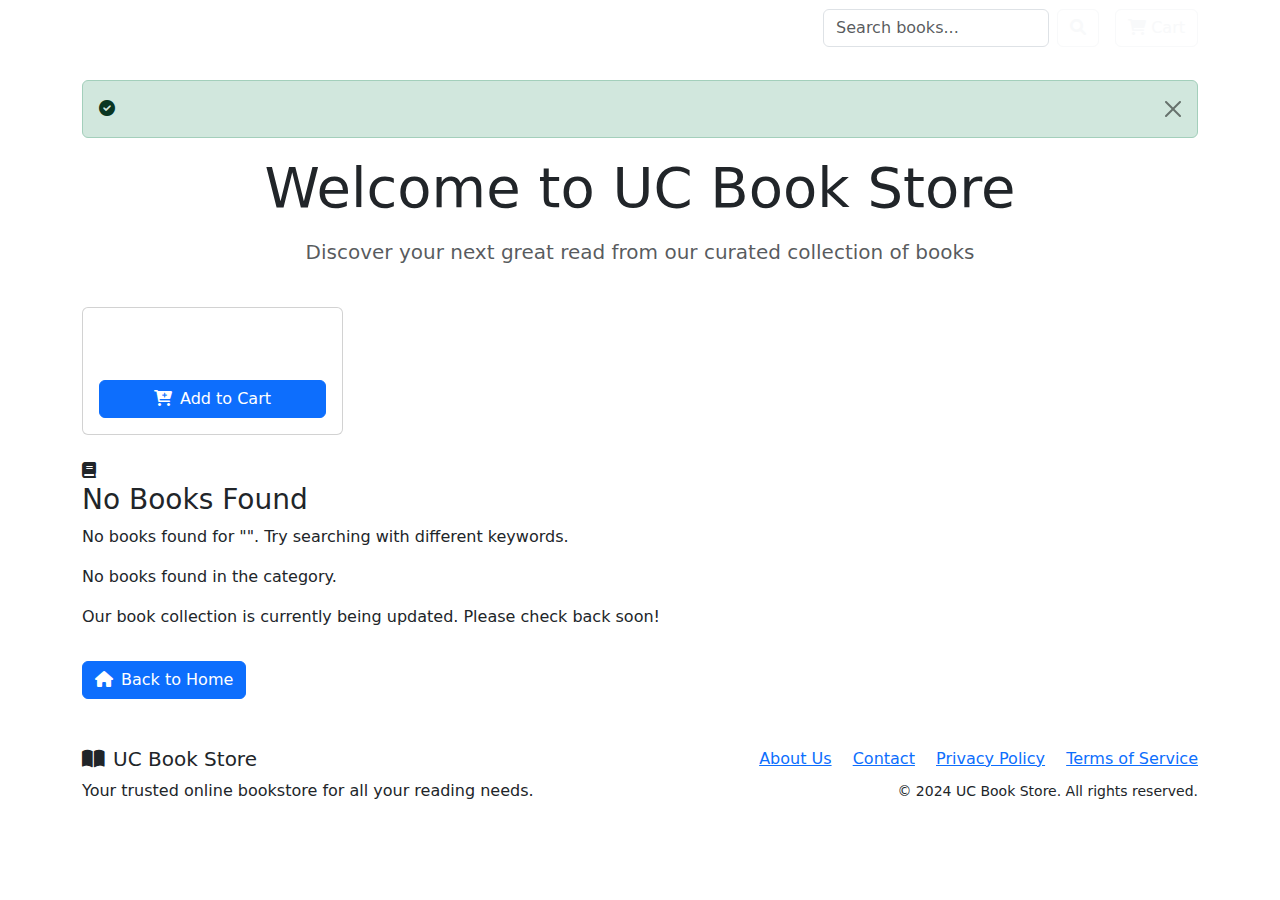
<file: src/main/resources/templates/index.html>
<!DOCTYPE html>
<html lang="en" xmlns:th="http://www.thymeleaf.org">
<head>
    <meta charset="UTF-8">
    <meta name="viewport" content="width=device-width, initial-scale=1.0">
    <title>UC Book Store - Your Online Bookstore</title>
    
    <!-- Bootstrap CSS -->
    <link href="https://cdn.jsdelivr.net/npm/bootstrap@5.3.0/dist/css/bootstrap.min.css" rel="stylesheet">
    <!-- Font Awesome -->
    <link href="https://cdnjs.cloudflare.com/ajax/libs/font-awesome/6.0.0/css/all.min.css" rel="stylesheet">
    <!-- Custom CSS -->
    <link th:href="@{/css/style.css}" rel="stylesheet">
</head>
<body>
    <!-- Navigation -->
    <nav class="navbar navbar-expand-lg navbar-dark">
        <div class="container">
            <a class="navbar-brand" th:href="@{/}">
                <i class="fas fa-book-open me-2"></i>UC Book Store
            </a>
            
            <button class="navbar-toggler" type="button" data-bs-toggle="collapse" data-bs-target="#navbarNav">
                <span class="navbar-toggler-icon"></span>
            </button>
            
            <div class="collapse navbar-collapse" id="navbarNav">
                <ul class="navbar-nav me-auto">
                    <li class="nav-item">
                        <a class="nav-link" th:href="@{/}">Home</a>
                    </li>
                    <li class="nav-item dropdown">
                        <a class="nav-link dropdown-toggle" href="#" role="button" data-bs-toggle="dropdown">
                            Categories
                        </a>
                        <ul class="dropdown-menu">
                            <li><a class="dropdown-item" th:href="@{/category(name='Fiction')}">Fiction</a></li>
                            <li><a class="dropdown-item" th:href="@{/category(name='Romance')}">Romance</a></li>
                            <li><a class="dropdown-item" th:href="@{/category(name='Fantasy')}">Fantasy</a></li>
                            <li><a class="dropdown-item" th:href="@{/category(name='Technology')}">Technology</a></li>
                            <li><a class="dropdown-item" th:href="@{/category(name='History')}">History</a></li>
                            <li><a class="dropdown-item" th:href="@{/category(name='Self-Help')}">Self-Help</a></li>
                        </ul>
                    </li>
                </ul>
                
                <!-- Search Form -->
                <form class="d-flex me-3 search-form" th:action="@{/search}" method="get">
                    <input class="form-control search-input" type="search" name="query" 
                           placeholder="Search books..." th:value="${searchQuery}">
                    <button class="btn btn-outline-light ms-2" type="submit">
                        <i class="fas fa-search"></i>
                    </button>
                </form>
                
                <!-- Cart Link -->
                <a th:href="@{/cart}" class="btn btn-outline-light">
                    <i class="fas fa-shopping-cart"></i>
                    Cart
                    <span class="cart-badge" th:if="${cartItemCount > 0}" th:text="${cartItemCount}"></span>
                </a>
            </div>
        </div>
    </nav>

    <!-- Main Content -->
    <div class="container mt-4">
        <!-- Success Message -->
        <div th:if="${message}" class="alert alert-success alert-dismissible fade show" role="alert">
            <i class="fas fa-check-circle me-2"></i>
            <span th:text="${message}"></span>
            <button type="button" class="btn-close" data-bs-dismiss="alert"></button>
        </div>

        <!-- Page Header -->
        <div class="row mb-4">
            <div class="col-12">
                <h1 class="display-4 text-center mb-3">
                    <span th:if="${searchQuery}" th:text="'Search Results for: ' + ${searchQuery}"></span>
                    <span th:if="${categoryName}" th:text="${categoryName} + ' Books'"></span>
                    <span th:if="${!searchQuery and !categoryName}">Welcome to UC Book Store</span>
                </h1>
                <p class="lead text-center text-muted" th:if="${!searchQuery and !categoryName}">
                    Discover your next great read from our curated collection of books
                </p>
            </div>
        </div>

        <!-- Books Grid -->
        <div class="row" th:if="${books != null and !books.empty}">
            <div class="col-lg-3 col-md-4 col-sm-6 mb-4" th:each="book : ${books}">
                <div class="card book-card h-100">
                    <img th:src="${book.imageUrl}" th:alt="${book.title}" class="card-img-top book-image">
                    <div class="card-body d-flex flex-column">
                        <span class="book-category" th:text="${book.category}"></span>
                        <h5 class="book-title" th:text="${book.title}"></h5>
                        <p class="book-author" th:text="'by ' + ${book.author}"></p>
                        <p class="card-text text-muted small flex-grow-1" th:text="${book.description}"></p>
                        <div class="mt-auto">
                            <div class="d-flex justify-content-between align-items-center mb-3">
                                <span class="book-price" th:text="'$' + ${#numbers.formatDecimal(book.price, 1, 2)}"></span>
                            </div>
                            <button class="btn btn-primary w-100 add-to-cart-btn" 
                                    th:data-book-id="${book.id}" 
                                    th:data-book-title="${book.title}">
                                <i class="fas fa-cart-plus me-2"></i>Add to Cart
                            </button>
                        </div>
                    </div>
                </div>
            </div>
        </div>

        <!-- No Books Found -->
        <div th:if="${books == null or books.empty}" class="row">
            <div class="col-12">
                <div class="empty-cart">
                    <i class="fas fa-book empty-cart-icon"></i>
                    <h3>No Books Found</h3>
                    <p th:if="${searchQuery}">
                        No books found for "<span th:text="${searchQuery}"></span>". 
                        Try searching with different keywords.
                    </p>
                    <p th:if="${categoryName}">
                        No books found in the <span th:text="${categoryName}"></span> category.
                    </p>
                    <p th:if="${!searchQuery and !categoryName}">
                        Our book collection is currently being updated. Please check back soon!
                    </p>
                    <a th:href="@{/}" class="btn btn-primary mt-3">
                        <i class="fas fa-home me-2"></i>Back to Home
                    </a>
                </div>
            </div>
        </div>
    </div>

    <!-- Footer -->
    <footer class="footer mt-5">
        <div class="container">
            <div class="row">
                <div class="col-md-6">
                    <h5><i class="fas fa-book-open me-2"></i>UC Book Store</h5>
                    <p class="mb-0">Your trusted online bookstore for all your reading needs.</p>
                </div>
                <div class="col-md-6 text-md-end">
                    <p class="mb-0">
                        <a href="#" class="me-3">About Us</a>
                        <a href="#" class="me-3">Contact</a>
                        <a href="#" class="me-3">Privacy Policy</a>
                        <a href="#">Terms of Service</a>
                    </p>
                    <p class="mb-0 mt-2">
                        <small>&copy; 2024 UC Book Store. All rights reserved.</small>
                    </p>
                </div>
            </div>
        </div>
    </footer>

    <!-- Bootstrap JS -->
    <script src="https://cdn.jsdelivr.net/npm/bootstrap@5.3.0/dist/js/bootstrap.bundle.min.js"></script>
    <!-- Custom JS -->
    <script th:src="@{/js/cart.js}"></script>
</body>
</html>
</file>
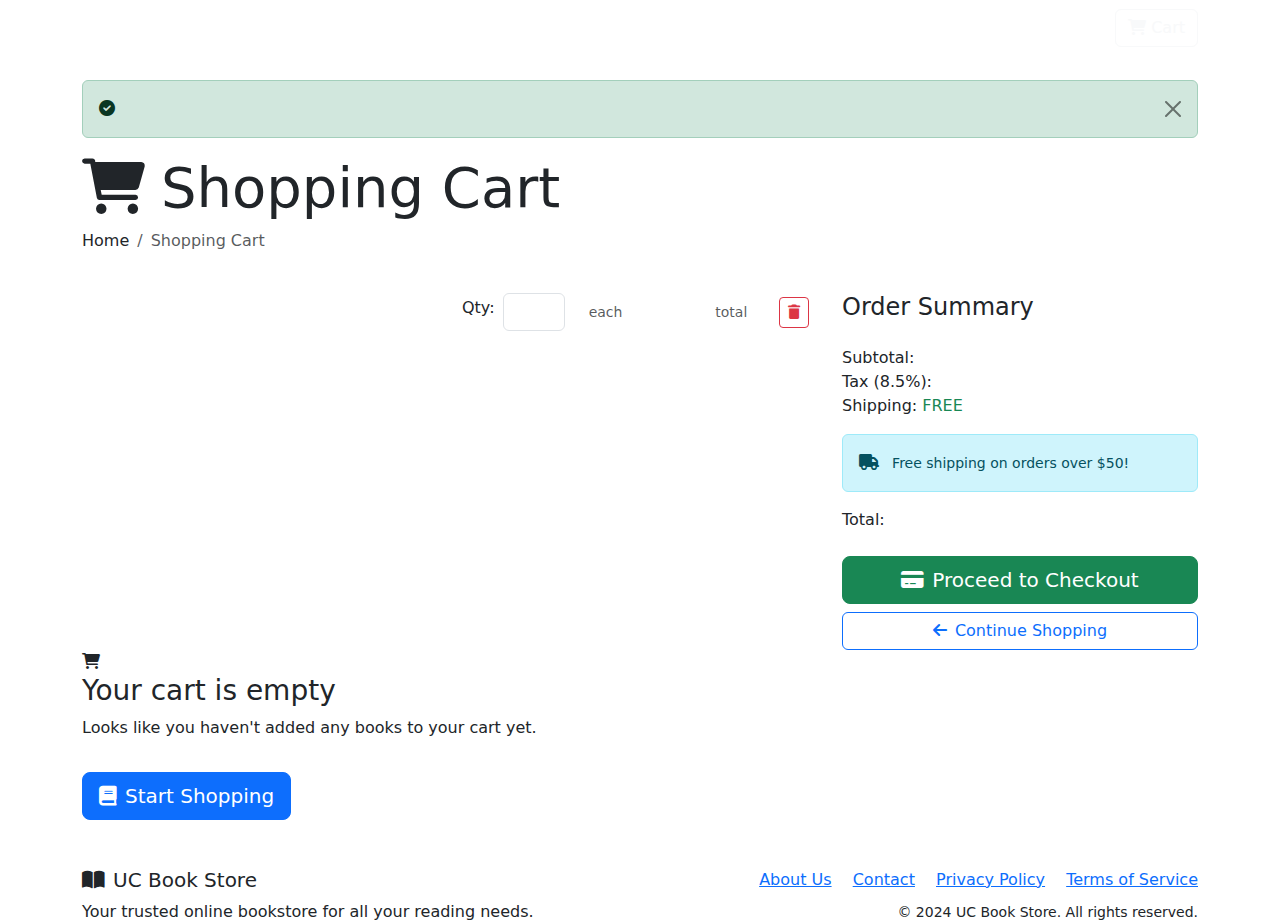
<file: src/main/resources/templates/cart.html>
<!DOCTYPE html>
<html lang="en" xmlns:th="http://www.thymeleaf.org">
<head>
    <meta charset="UTF-8">
    <meta name="viewport" content="width=device-width, initial-scale=1.0">
    <title>Shopping Cart - UC Book Store</title>
    
    <!-- Bootstrap CSS -->
    <link href="https://cdn.jsdelivr.net/npm/bootstrap@5.3.0/dist/css/bootstrap.min.css" rel="stylesheet">
    <!-- Font Awesome -->
    <link href="https://cdnjs.cloudflare.com/ajax/libs/font-awesome/6.0.0/css/all.min.css" rel="stylesheet">
    <!-- Custom CSS -->
    <link th:href="@{/css/style.css}" rel="stylesheet">
</head>
<body>
    <!-- Navigation -->
    <nav class="navbar navbar-expand-lg navbar-dark">
        <div class="container">
            <a class="navbar-brand" th:href="@{/}">
                <i class="fas fa-book-open me-2"></i>UC Book Store
            </a>
            
            <button class="navbar-toggler" type="button" data-bs-toggle="collapse" data-bs-target="#navbarNav">
                <span class="navbar-toggler-icon"></span>
            </button>
            
            <div class="collapse navbar-collapse" id="navbarNav">
                <ul class="navbar-nav me-auto">
                    <li class="nav-item">
                        <a class="nav-link" th:href="@{/}">Home</a>
                    </li>
                    <li class="nav-item dropdown">
                        <a class="nav-link dropdown-toggle" href="#" role="button" data-bs-toggle="dropdown">
                            Categories
                        </a>
                        <ul class="dropdown-menu">
                            <li><a class="dropdown-item" th:href="@{/category(name='Fiction')}">Fiction</a></li>
                            <li><a class="dropdown-item" th:href="@{/category(name='Romance')}">Romance</a></li>
                            <li><a class="dropdown-item" th:href="@{/category(name='Fantasy')}">Fantasy</a></li>
                            <li><a class="dropdown-item" th:href="@{/category(name='Technology')}">Technology</a></li>
                            <li><a class="dropdown-item" th:href="@{/category(name='History')}">History</a></li>
                            <li><a class="dropdown-item" th:href="@{/category(name='Self-Help')}">Self-Help</a></li>
                        </ul>
                    </li>
                </ul>
                
                <!-- Cart Link -->
                <a th:href="@{/cart}" class="btn btn-outline-light">
                    <i class="fas fa-shopping-cart"></i>
                    Cart
                    <span class="cart-badge" th:if="${cartItemCount > 0}" th:text="${cartItemCount}"></span>
                </a>
            </div>
        </div>
    </nav>

    <!-- Main Content -->
    <div class="container mt-4">
        <!-- Success Message -->
        <div th:if="${message}" class="alert alert-success alert-dismissible fade show" role="alert">
            <i class="fas fa-check-circle me-2"></i>
            <span th:text="${message}"></span>
            <button type="button" class="btn-close" data-bs-dismiss="alert"></button>
        </div>

        <!-- Page Header -->
        <div class="row mb-4">
            <div class="col-12">
                <h1 class="display-4">
                    <i class="fas fa-shopping-cart me-3"></i>Shopping Cart
                </h1>
                <nav aria-label="breadcrumb">
                    <ol class="breadcrumb">
                        <li class="breadcrumb-item"><a th:href="@{/}">Home</a></li>
                        <li class="breadcrumb-item active">Shopping Cart</li>
                    </ol>
                </nav>
            </div>
        </div>

        <!-- Cart Content -->
        <div th:if="${cartItems != null and !cartItems.empty}">
            <div class="row">
                <!-- Cart Items -->
                <div class="col-lg-8">
                    <div th:each="item : ${cartItems}" class="cart-item">
                        <div class="row align-items-center">
                            <div class="col-md-2">
                                <img th:src="${item.book.imageUrl}" th:alt="${item.book.title}" 
                                     class="cart-item-image img-fluid">
                            </div>
                            <div class="col-md-4">
                                <h5 class="book-title" th:text="${item.book.title}"></h5>
                                <p class="book-author text-muted" th:text="'by ' + ${item.book.author}"></p>
                                <span class="book-category" th:text="${item.book.category}"></span>
                            </div>
                            <div class="col-md-2">
                                <div class="d-flex align-items-center">
                                    <label for="quantity" class="form-label me-2">Qty:</label>
                                    <input type="number" class="form-control quantity-input" 
                                           th:value="${item.quantity}" 
                                           th:data-book-id="${item.book.id}"
                                           min="1" max="10">
                                </div>
                            </div>
                            <div class="col-md-2">
                                <p class="book-price mb-0" th:text="'$' + ${#numbers.formatDecimal(item.book.price, 1, 2)}"></p>
                                <small class="text-muted">each</small>
                            </div>
                            <div class="col-md-1">
                                <p class="fw-bold mb-0" th:text="'$' + ${#numbers.formatDecimal(item.subtotal, 1, 2)}"></p>
                                <small class="text-muted">total</small>
                            </div>
                            <div class="col-md-1">
                                <button class="btn btn-outline-danger btn-sm remove-item-btn" 
                                        th:data-book-id="${item.book.id}"
                                        th:data-book-title="${item.book.title}">
                                    <i class="fas fa-trash"></i>
                                </button>
                            </div>
                        </div>
                    </div>
                </div>

                <!-- Cart Summary -->
                <div class="col-lg-4">
                    <div class="cart-summary">
                        <h4 class="mb-4">Order Summary</h4>
                        
                        <div class="summary-row">
                            <span>Subtotal:</span>
                            <span th:text="'$' + ${#numbers.formatDecimal(cartTotal, 1, 2)}"></span>
                        </div>
                        
                        <div class="summary-row">
                            <span>Tax (8.5%):</span>
                            <span th:text="'$' + ${#numbers.formatDecimal(tax, 1, 2)}"></span>
                        </div>
                        
                        <div class="summary-row">
                            <span>Shipping:</span>
                            <span th:if="${shipping > 0}" th:text="'$' + ${#numbers.formatDecimal(shipping, 1, 2)}"></span>
                            <span th:if="${shipping == 0}" class="text-success">FREE</span>
                        </div>
                        
                        <div th:if="${shipping == 0}" class="alert alert-info mt-3 mb-3">
                            <i class="fas fa-truck me-2"></i>
                            <small>Free shipping on orders over $50!</small>
                        </div>
                        
                        <div class="summary-row total">
                            <span>Total:</span>
                            <span th:text="'$' + ${#numbers.formatDecimal(finalTotal, 1, 2)}"></span>
                        </div>
                        
                        <div class="d-grid gap-2 mt-4">
                            <a th:href="@{/checkout}" class="btn btn-success btn-lg">
                                <i class="fas fa-credit-card me-2"></i>Proceed to Checkout
                            </a>
                            <a th:href="@{/}" class="btn btn-outline-primary">
                                <i class="fas fa-arrow-left me-2"></i>Continue Shopping
                            </a>
                        </div>
                    </div>
                </div>
            </div>
        </div>

        <!-- Empty Cart -->
        <div th:if="${cartItems == null or cartItems.empty}" class="row">
            <div class="col-12">
                <div class="empty-cart">
                    <i class="fas fa-shopping-cart empty-cart-icon"></i>
                    <h3>Your cart is empty</h3>
                    <p>Looks like you haven't added any books to your cart yet.</p>
                    <a th:href="@{/}" class="btn btn-primary btn-lg mt-3">
                        <i class="fas fa-book me-2"></i>Start Shopping
                    </a>
                </div>
            </div>
        </div>
    </div>

    <!-- Footer -->
    <footer class="footer mt-5">
        <div class="container">
            <div class="row">
                <div class="col-md-6">
                    <h5><i class="fas fa-book-open me-2"></i>UC Book Store</h5>
                    <p class="mb-0">Your trusted online bookstore for all your reading needs.</p>
                </div>
                <div class="col-md-6 text-md-end">
                    <p class="mb-0">
                        <a href="#" class="me-3">About Us</a>
                        <a href="#" class="me-3">Contact</a>
                        <a href="#" class="me-3">Privacy Policy</a>
                        <a href="#">Terms of Service</a>
                    </p>
                    <p class="mb-0 mt-2">
                        <small>&copy; 2024 UC Book Store. All rights reserved.</small>
                    </p>
                </div>
            </div>
        </div>
    </footer>

    <!-- Bootstrap JS -->
    <script src="https://cdn.jsdelivr.net/npm/bootstrap@5.3.0/dist/js/bootstrap.bundle.min.js"></script>
    <!-- Custom JS -->
    <script th:src="@{/js/cart.js}"></script>
</body>
</html>
</file>
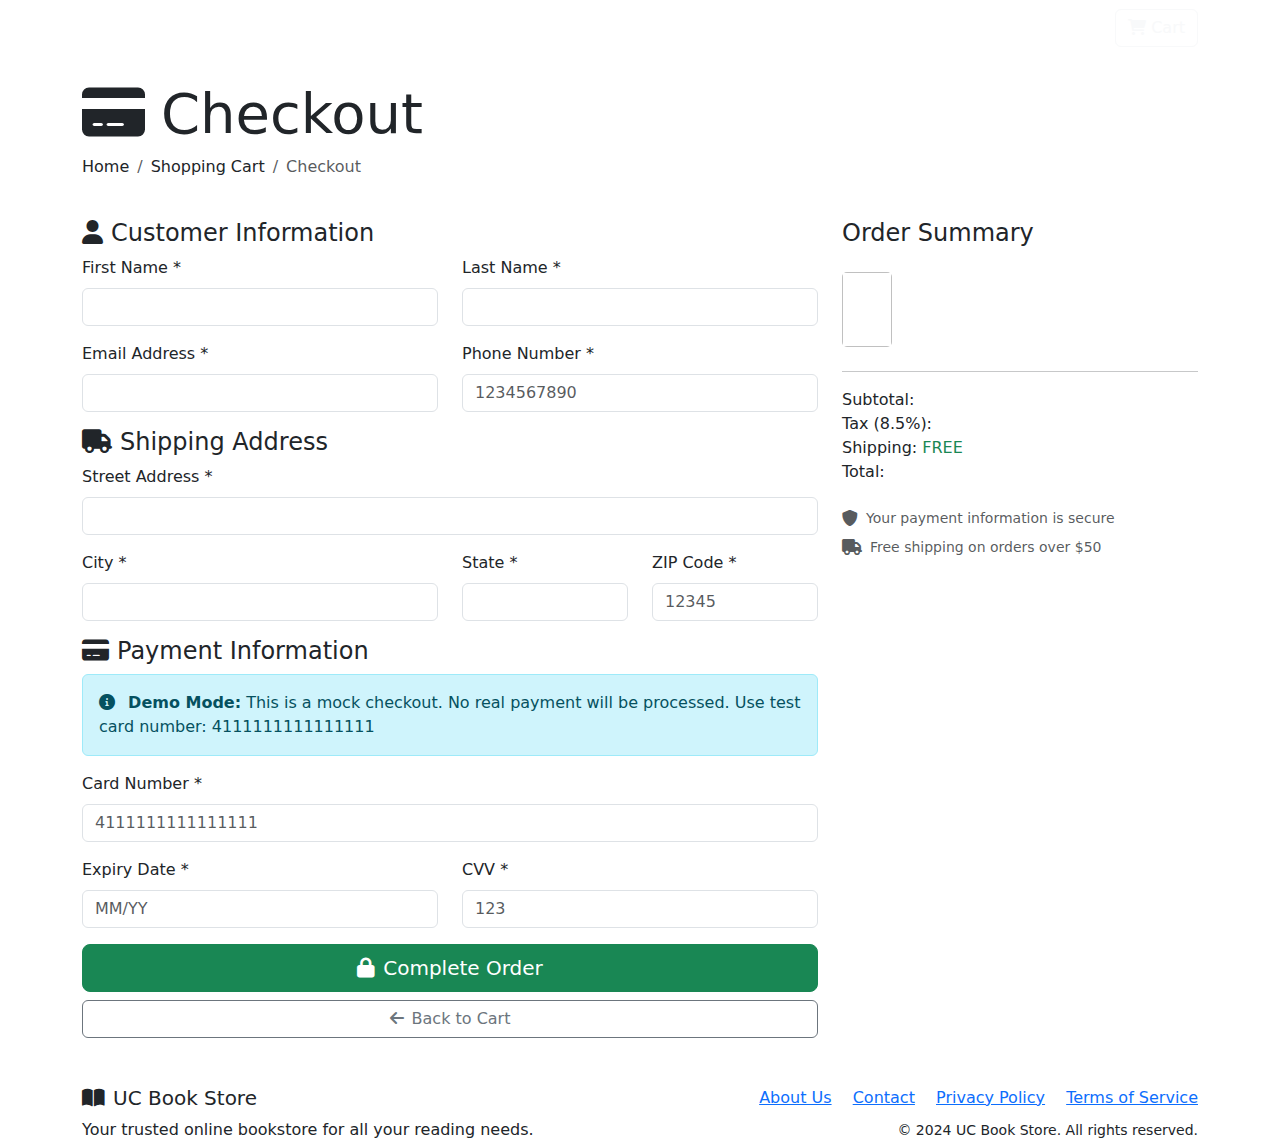
<file: src/main/resources/templates/checkout.html>
<!DOCTYPE html>
<html lang="en" xmlns:th="http://www.thymeleaf.org">
<head>
    <meta charset="UTF-8">
    <meta name="viewport" content="width=device-width, initial-scale=1.0">
    <title>Checkout - UC Book Store</title>
    
    <!-- Bootstrap CSS -->
    <link href="https://cdn.jsdelivr.net/npm/bootstrap@5.3.0/dist/css/bootstrap.min.css" rel="stylesheet">
    <!-- Font Awesome -->
    <link href="https://cdnjs.cloudflare.com/ajax/libs/font-awesome/6.0.0/css/all.min.css" rel="stylesheet">
    <!-- Custom CSS -->
    <link th:href="@{/css/style.css}" rel="stylesheet">
</head>
<body>
    <!-- Navigation -->
    <nav class="navbar navbar-expand-lg navbar-dark">
        <div class="container">
            <a class="navbar-brand" th:href="@{/}">
                <i class="fas fa-book-open me-2"></i>UC Book Store
            </a>
            
            <button class="navbar-toggler" type="button" data-bs-toggle="collapse" data-bs-target="#navbarNav">
                <span class="navbar-toggler-icon"></span>
            </button>
            
            <div class="collapse navbar-collapse" id="navbarNav">
                <ul class="navbar-nav me-auto">
                    <li class="nav-item">
                        <a class="nav-link" th:href="@{/}">Home</a>
                    </li>
                </ul>
                
                <!-- Cart Link -->
                <a th:href="@{/cart}" class="btn btn-outline-light">
                    <i class="fas fa-shopping-cart"></i>
                    Cart
                    <span class="cart-badge" th:if="${cartItemCount > 0}" th:text="${cartItemCount}"></span>
                </a>
            </div>
        </div>
    </nav>

    <!-- Main Content -->
    <div class="container mt-4">
        <!-- Page Header -->
        <div class="row mb-4">
            <div class="col-12">
                <h1 class="display-4">
                    <i class="fas fa-credit-card me-3"></i>Checkout
                </h1>
                <nav aria-label="breadcrumb">
                    <ol class="breadcrumb">
                        <li class="breadcrumb-item"><a th:href="@{/}">Home</a></li>
                        <li class="breadcrumb-item"><a th:href="@{/cart}">Shopping Cart</a></li>
                        <li class="breadcrumb-item active">Checkout</li>
                    </ol>
                </nav>
            </div>
        </div>

        <div class="row">
            <!-- Checkout Form -->
            <div class="col-lg-8">
                <form th:action="@{/checkout/process}" th:object="${customer}" method="post" 
                      class="checkout-form" id="checkout-form">
                    
                    <!-- Customer Information -->
                    <div class="form-section">
                        <h4><i class="fas fa-user me-2"></i>Customer Information</h4>
                        
                        <div class="row">
                            <div class="col-md-6 mb-3">
                                <label for="firstName" class="form-label">First Name *</label>
                                <input type="text" class="form-control" th:field="*{firstName}" 
                                       th:class="${#fields.hasErrors('firstName')} ? 'form-control is-invalid' : 'form-control'">
                                <div th:if="${#fields.hasErrors('firstName')}" class="invalid-feedback">
                                    <span th:errors="*{firstName}"></span>
                                </div>
                            </div>
                            <div class="col-md-6 mb-3">
                                <label for="lastName" class="form-label">Last Name *</label>
                                <input type="text" class="form-control" th:field="*{lastName}"
                                       th:class="${#fields.hasErrors('lastName')} ? 'form-control is-invalid' : 'form-control'">
                                <div th:if="${#fields.hasErrors('lastName')}" class="invalid-feedback">
                                    <span th:errors="*{lastName}"></span>
                                </div>
                            </div>
                        </div>
                        
                        <div class="row">
                            <div class="col-md-6 mb-3">
                                <label for="email" class="form-label">Email Address *</label>
                                <input type="email" class="form-control" th:field="*{email}"
                                       th:class="${#fields.hasErrors('email')} ? 'form-control is-invalid' : 'form-control'">
                                <div th:if="${#fields.hasErrors('email')}" class="invalid-feedback">
                                    <span th:errors="*{email}"></span>
                                </div>
                            </div>
                            <div class="col-md-6 mb-3">
                                <label for="phone" class="form-label">Phone Number *</label>
                                <input type="tel" class="form-control" th:field="*{phone}" placeholder="1234567890"
                                       th:class="${#fields.hasErrors('phone')} ? 'form-control is-invalid' : 'form-control'">
                                <div th:if="${#fields.hasErrors('phone')}" class="invalid-feedback">
                                    <span th:errors="*{phone}"></span>
                                </div>
                            </div>
                        </div>
                    </div>

                    <!-- Shipping Address -->
                    <div class="form-section">
                        <h4><i class="fas fa-truck me-2"></i>Shipping Address</h4>
                        
                        <div class="mb-3">
                            <label for="address" class="form-label">Street Address *</label>
                            <input type="text" class="form-control" th:field="*{address}"
                                   th:class="${#fields.hasErrors('address')} ? 'form-control is-invalid' : 'form-control'">
                            <div th:if="${#fields.hasErrors('address')}" class="invalid-feedback">
                                <span th:errors="*{address}"></span>
                            </div>
                        </div>
                        
                        <div class="row">
                            <div class="col-md-6 mb-3">
                                <label for="city" class="form-label">City *</label>
                                <input type="text" class="form-control" th:field="*{city}"
                                       th:class="${#fields.hasErrors('city')} ? 'form-control is-invalid' : 'form-control'">
                                <div th:if="${#fields.hasErrors('city')}" class="invalid-feedback">
                                    <span th:errors="*{city}"></span>
                                </div>
                            </div>
                            <div class="col-md-3 mb-3">
                                <label for="state" class="form-label">State *</label>
                                <input type="text" class="form-control" th:field="*{state}"
                                       th:class="${#fields.hasErrors('state')} ? 'form-control is-invalid' : 'form-control'">
                                <div th:if="${#fields.hasErrors('state')}" class="invalid-feedback">
                                    <span th:errors="*{state}"></span>
                                </div>
                            </div>
                            <div class="col-md-3 mb-3">
                                <label for="zipCode" class="form-label">ZIP Code *</label>
                                <input type="text" class="form-control" th:field="*{zipCode}" placeholder="12345"
                                       th:class="${#fields.hasErrors('zipCode')} ? 'form-control is-invalid' : 'form-control'">
                                <div th:if="${#fields.hasErrors('zipCode')}" class="invalid-feedback">
                                    <span th:errors="*{zipCode}"></span>
                                </div>
                            </div>
                        </div>
                    </div>

                    <!-- Payment Information -->
                    <div class="form-section">
                        <h4><i class="fas fa-credit-card me-2"></i>Payment Information</h4>
                        
                        <div class="alert alert-info">
                            <i class="fas fa-info-circle me-2"></i>
                            <strong>Demo Mode:</strong> This is a mock checkout. No real payment will be processed.
                            Use test card number: 4111111111111111
                        </div>
                        
                        <div class="mb-3">
                            <label for="cardNumber" class="form-label">Card Number *</label>
                            <input type="text" class="form-control" th:field="*{cardNumber}" 
                                   placeholder="4111111111111111" maxlength="16"
                                   th:class="${#fields.hasErrors('cardNumber')} ? 'form-control is-invalid' : 'form-control'">
                            <div th:if="${#fields.hasErrors('cardNumber')}" class="invalid-feedback">
                                <span th:errors="*{cardNumber}"></span>
                            </div>
                        </div>
                        
                        <div class="row">
                            <div class="col-md-6 mb-3">
                                <label for="expiryDate" class="form-label">Expiry Date *</label>
                                <input type="text" class="form-control" th:field="*{expiryDate}" 
                                       placeholder="MM/YY" maxlength="5"
                                       th:class="${#fields.hasErrors('expiryDate')} ? 'form-control is-invalid' : 'form-control'">
                                <div th:if="${#fields.hasErrors('expiryDate')}" class="invalid-feedback">
                                    <span th:errors="*{expiryDate}"></span>
                                </div>
                            </div>
                            <div class="col-md-6 mb-3">
                                <label for="cvv" class="form-label">CVV *</label>
                                <input type="text" class="form-control" th:field="*{cvv}" 
                                       placeholder="123" maxlength="3"
                                       th:class="${#fields.hasErrors('cvv')} ? 'form-control is-invalid' : 'form-control'">
                                <div th:if="${#fields.hasErrors('cvv')}" class="invalid-feedback">
                                    <span th:errors="*{cvv}"></span>
                                </div>
                            </div>
                        </div>
                    </div>

                    <!-- Submit Button -->
                    <div class="d-grid gap-2">
                        <button type="submit" class="btn btn-success btn-lg">
                            <i class="fas fa-lock me-2"></i>Complete Order
                        </button>
                        <a th:href="@{/cart}" class="btn btn-outline-secondary">
                            <i class="fas fa-arrow-left me-2"></i>Back to Cart
                        </a>
                    </div>
                </form>
            </div>

            <!-- Order Summary -->
            <div class="col-lg-4">
                <div class="cart-summary">
                    <h4 class="mb-4">Order Summary</h4>
                    
                    <!-- Order Items -->
                    <div class="mb-4">
                        <div th:each="item : ${cartItems}" class="d-flex align-items-center mb-3">
                            <img th:src="${item.book.imageUrl}" th:alt="${item.book.title}" 
                                 class="me-3" style="width: 50px; height: 75px; object-fit: cover; border-radius: 5px;">
                            <div class="flex-grow-1">
                                <h6 class="mb-1" th:text="${item.book.title}"></h6>
                                <small class="text-muted" th:text="'Qty: ' + ${item.quantity}"></small>
                            </div>
                            <span class="fw-bold" th:text="'$' + ${#numbers.formatDecimal(item.subtotal, 1, 2)}"></span>
                        </div>
                    </div>
                    
                    <hr>
                    
                    <!-- Pricing Summary -->
                    <div class="summary-row">
                        <span>Subtotal:</span>
                        <span th:text="'$' + ${#numbers.formatDecimal(cartTotal, 1, 2)}"></span>
                    </div>
                    
                    <div class="summary-row">
                        <span>Tax (8.5%):</span>
                        <span th:text="'$' + ${#numbers.formatDecimal(tax, 1, 2)}"></span>
                    </div>
                    
                    <div class="summary-row">
                        <span>Shipping:</span>
                        <span th:if="${shipping > 0}" th:text="'$' + ${#numbers.formatDecimal(shipping, 1, 2)}"></span>
                        <span th:if="${shipping == 0}" class="text-success">FREE</span>
                    </div>
                    
                    <div class="summary-row total">
                        <span>Total:</span>
                        <span th:text="'$' + ${#numbers.formatDecimal(finalTotal, 1, 2)}"></span>
                    </div>
                    
                    <div class="mt-4">
                        <div class="d-flex align-items-center text-muted">
                            <i class="fas fa-shield-alt me-2"></i>
                            <small>Your payment information is secure</small>
                        </div>
                        <div class="d-flex align-items-center text-muted mt-2">
                            <i class="fas fa-truck me-2"></i>
                            <small>Free shipping on orders over $50</small>
                        </div>
                    </div>
                </div>
            </div>
        </div>
    </div>

    <!-- Footer -->
    <footer class="footer mt-5">
        <div class="container">
            <div class="row">
                <div class="col-md-6">
                    <h5><i class="fas fa-book-open me-2"></i>UC Book Store</h5>
                    <p class="mb-0">Your trusted online bookstore for all your reading needs.</p>
                </div>
                <div class="col-md-6 text-md-end">
                    <p class="mb-0">
                        <a href="#" class="me-3">About Us</a>
                        <a href="#" class="me-3">Contact</a>
                        <a href="#" class="me-3">Privacy Policy</a>
                        <a href="#">Terms of Service</a>
                    </p>
                    <p class="mb-0 mt-2">
                        <small>&copy; 2024 UC Book Store. All rights reserved.</small>
                    </p>
                </div>
            </div>
        </div>
    </footer>

    <!-- Bootstrap JS -->
    <script src="https://cdn.jsdelivr.net/npm/bootstrap@5.3.0/dist/js/bootstrap.bundle.min.js"></script>
    <!-- Custom JS -->
    <script th:src="@{/js/cart.js}"></script>
</body>
</html>
</file>
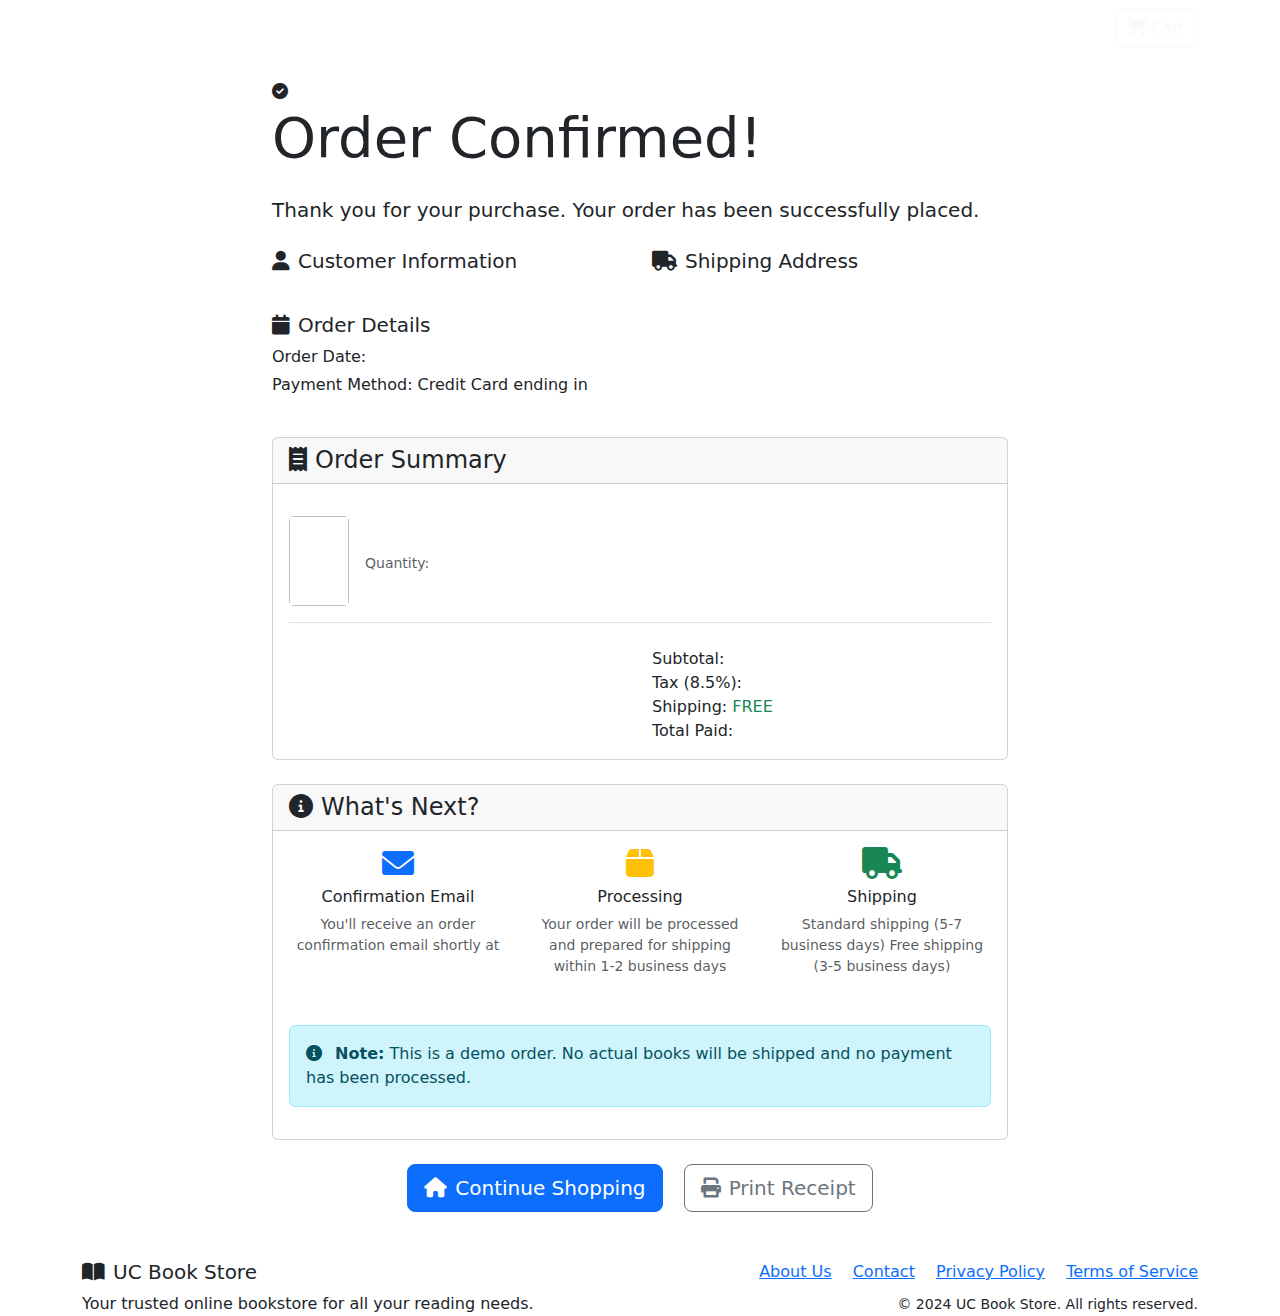
<file: src/main/resources/templates/confirmation.html>
<!DOCTYPE html>
<html lang="en" xmlns:th="http://www.thymeleaf.org">
<head>
    <meta charset="UTF-8">
    <meta name="viewport" content="width=device-width, initial-scale=1.0">
    <title>Order Confirmation - UC Book Store</title>
    
    <!-- Bootstrap CSS -->
    <link href="https://cdn.jsdelivr.net/npm/bootstrap@5.3.0/dist/css/bootstrap.min.css" rel="stylesheet">
    <!-- Font Awesome -->
    <link href="https://cdnjs.cloudflare.com/ajax/libs/font-awesome/6.0.0/css/all.min.css" rel="stylesheet">
    <!-- Custom CSS -->
    <link th:href="@{/css/style.css}" rel="stylesheet">
</head>
<body>
    <!-- Navigation -->
    <nav class="navbar navbar-expand-lg navbar-dark">
        <div class="container">
            <a class="navbar-brand" th:href="@{/}">
                <i class="fas fa-book-open me-2"></i>UC Book Store
            </a>
            
            <button class="navbar-toggler" type="button" data-bs-toggle="collapse" data-bs-target="#navbarNav">
                <span class="navbar-toggler-icon"></span>
            </button>
            
            <div class="collapse navbar-collapse" id="navbarNav">
                <ul class="navbar-nav me-auto">
                    <li class="nav-item">
                        <a class="nav-link" th:href="@{/}">Home</a>
                    </li>
                </ul>
                
                <!-- Cart Link -->
                <a th:href="@{/cart}" class="btn btn-outline-light">
                    <i class="fas fa-shopping-cart"></i>
                    Cart
                    <span class="cart-badge" th:if="${cartItemCount > 0}" th:text="${cartItemCount}"></span>
                </a>
            </div>
        </div>
    </nav>

    <!-- Main Content -->
    <div class="container mt-4">
        <!-- Order Confirmation -->
        <div class="row justify-content-center">
            <div class="col-lg-8">
                <div class="confirmation-card">
                    <div class="confirmation-icon">
                        <i class="fas fa-check-circle"></i>
                    </div>
                    
                    <h1 class="display-4 mb-4">Order Confirmed!</h1>
                    <p class="lead">Thank you for your purchase. Your order has been successfully placed.</p>
                    
                    <div class="order-number" th:text="${orderNumber}"></div>
                    
                    <div class="row mt-4">
                        <div class="col-md-6">
                            <h5><i class="fas fa-user me-2"></i>Customer Information</h5>
                            <p class="mb-1" th:text="${customer.fullName}"></p>
                            <p class="mb-1" th:text="${customer.email}"></p>
                            <p class="mb-3" th:text="${customer.phone}"></p>
                        </div>
                        <div class="col-md-6">
                            <h5><i class="fas fa-truck me-2"></i>Shipping Address</h5>
                            <p class="mb-1" th:text="${customer.fullAddress}"></p>
                        </div>
                    </div>
                    
                    <div class="row mt-4">
                        <div class="col-12">
                            <h5><i class="fas fa-calendar me-2"></i>Order Details</h5>
                            <p class="mb-1">Order Date: <span th:text="${orderDate}"></span></p>
                            <p class="mb-3">Payment Method: Credit Card ending in <span th:text="${#strings.substring(customer.cardNumber, 12, 16)}"></span></p>
                        </div>
                    </div>
                </div>
            </div>
        </div>

        <!-- Order Summary -->
        <div class="row justify-content-center mt-4">
            <div class="col-lg-8">
                <div class="card">
                    <div class="card-header">
                        <h4 class="mb-0"><i class="fas fa-receipt me-2"></i>Order Summary</h4>
                    </div>
                    <div class="card-body">
                        <!-- Order Items -->
                        <div th:each="item : ${cartItems}" class="d-flex align-items-center py-3 border-bottom">
                            <img th:src="${item.book.imageUrl}" th:alt="${item.book.title}" 
                                 class="me-3" style="width: 60px; height: 90px; object-fit: cover; border-radius: 5px;">
                            <div class="flex-grow-1">
                                <h6 class="mb-1" th:text="${item.book.title}"></h6>
                                <p class="text-muted mb-1" th:text="'by ' + ${item.book.author}"></p>
                                <small class="text-muted">Quantity: <span th:text="${item.quantity}"></span></small>
                            </div>
                            <div class="text-end">
                                <p class="mb-0 fw-bold" th:text="'$' + ${#numbers.formatDecimal(item.subtotal, 1, 2)}"></p>
                                <small class="text-muted" th:text="'$' + ${#numbers.formatDecimal(item.book.price, 1, 2)} + ' each'"></small>
                            </div>
                        </div>
                        
                        <!-- Pricing Summary -->
                        <div class="mt-4">
                            <div class="row">
                                <div class="col-md-6 offset-md-6">
                                    <div class="summary-row">
                                        <span>Subtotal:</span>
                                        <span th:text="'$' + ${#numbers.formatDecimal(cartTotal, 1, 2)}"></span>
                                    </div>
                                    
                                    <div class="summary-row">
                                        <span>Tax (8.5%):</span>
                                        <span th:text="'$' + ${#numbers.formatDecimal(tax, 1, 2)}"></span>
                                    </div>
                                    
                                    <div class="summary-row">
                                        <span>Shipping:</span>
                                        <span th:if="${shipping > 0}" th:text="'$' + ${#numbers.formatDecimal(shipping, 1, 2)}"></span>
                                        <span th:if="${shipping == 0}" class="text-success">FREE</span>
                                    </div>
                                    
                                    <div class="summary-row total">
                                        <span>Total Paid:</span>
                                        <span th:text="'$' + ${#numbers.formatDecimal(finalTotal, 1, 2)}"></span>
                                    </div>
                                </div>
                            </div>
                        </div>
                    </div>
                </div>
            </div>
        </div>

        <!-- Next Steps -->
        <div class="row justify-content-center mt-4">
            <div class="col-lg-8">
                <div class="card">
                    <div class="card-header">
                        <h4 class="mb-0"><i class="fas fa-info-circle me-2"></i>What's Next?</h4>
                    </div>
                    <div class="card-body">
                        <div class="row">
                            <div class="col-md-4 text-center mb-3">
                                <i class="fas fa-envelope fa-2x text-primary mb-2"></i>
                                <h6>Confirmation Email</h6>
                                <p class="small text-muted">You'll receive an order confirmation email shortly at <span th:text="${customer.email}"></span></p>
                            </div>
                            <div class="col-md-4 text-center mb-3">
                                <i class="fas fa-box fa-2x text-warning mb-2"></i>
                                <h6>Processing</h6>
                                <p class="small text-muted">Your order will be processed and prepared for shipping within 1-2 business days</p>
                            </div>
                            <div class="col-md-4 text-center mb-3">
                                <i class="fas fa-truck fa-2x text-success mb-2"></i>
                                <h6>Shipping</h6>
                                <p class="small text-muted">
                                    <span th:if="${shipping > 0}">Standard shipping (5-7 business days)</span>
                                    <span th:if="${shipping == 0}">Free shipping (3-5 business days)</span>
                                </p>
                            </div>
                        </div>
                        
                        <div class="alert alert-info mt-3">
                            <i class="fas fa-info-circle me-2"></i>
                            <strong>Note:</strong> This is a demo order. No actual books will be shipped and no payment has been processed.
                        </div>
                    </div>
                </div>
            </div>
        </div>

        <!-- Action Buttons -->
        <div class="row justify-content-center mt-4 mb-5">
            <div class="col-lg-8 text-center">
                <a th:href="@{/}" class="btn btn-primary btn-lg me-3">
                    <i class="fas fa-home me-2"></i>Continue Shopping
                </a>
                <button class="btn btn-outline-secondary btn-lg" onclick="window.print()">
                    <i class="fas fa-print me-2"></i>Print Receipt
                </button>
            </div>
        </div>
    </div>

    <!-- Footer -->
    <footer class="footer mt-5">
        <div class="container">
            <div class="row">
                <div class="col-md-6">
                    <h5><i class="fas fa-book-open me-2"></i>UC Book Store</h5>
                    <p class="mb-0">Your trusted online bookstore for all your reading needs.</p>
                </div>
                <div class="col-md-6 text-md-end">
                    <p class="mb-0">
                        <a href="#" class="me-3">About Us</a>
                        <a href="#" class="me-3">Contact</a>
                        <a href="#" class="me-3">Privacy Policy</a>
                        <a href="#">Terms of Service</a>
                    </p>
                    <p class="mb-0 mt-2">
                        <small>&copy; 2024 UC Book Store. All rights reserved.</small>
                    </p>
                </div>
            </div>
        </div>
    </footer>

    <!-- Bootstrap JS -->
    <script src="https://cdn.jsdelivr.net/npm/bootstrap@5.3.0/dist/js/bootstrap.bundle.min.js"></script>
    <!-- Custom JS -->
    <script th:src="@{/js/cart.js}"></script>
</body>
</html>
</file>
